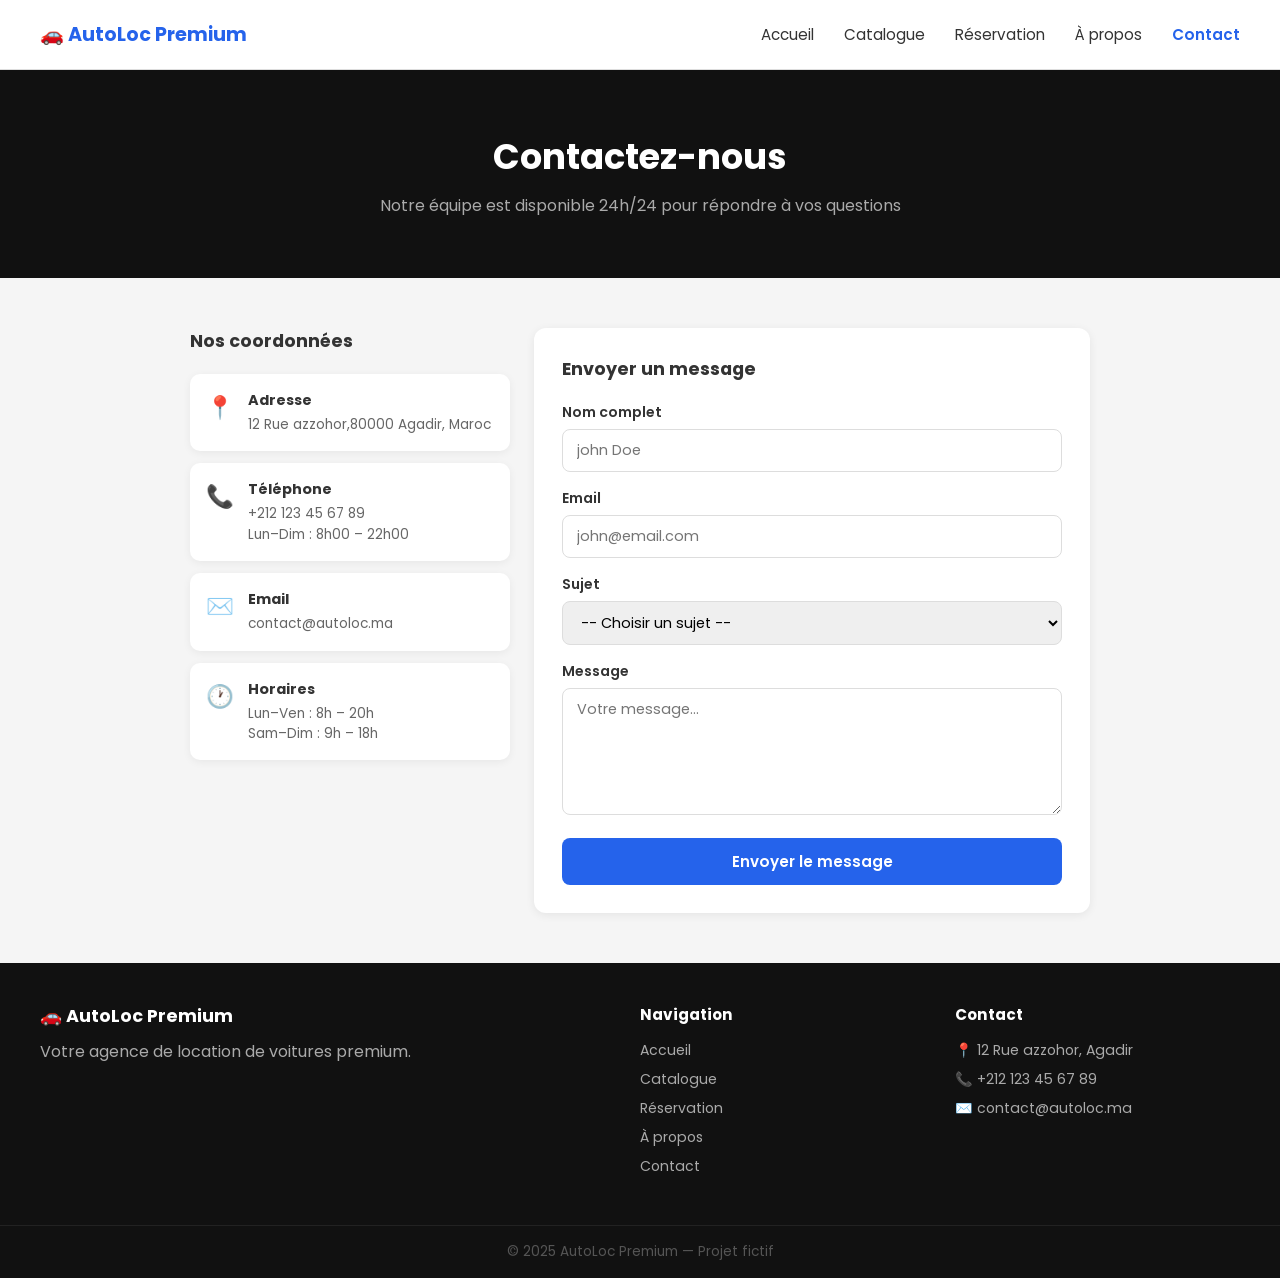
<file: contact.html>
<!DOCTYPE html>
<html lang="fr">
<head>
  <meta charset="UTF-8" />
  <meta name="viewport" content="width=device-width, initial-scale=1.0" />
  <title>AutoLoc Premium — Contact</title>
  <link rel="stylesheet" href="./css/style.css" />
  <link rel="stylesheet" href="./css/contact.css" />

</head>
<body>

  <nav class="navbar">
    <div class="logo">🚗 AutoLoc Premium</div>
    <ul class="nav-liens">
      <li><a href="index.html">Accueil</a></li>
      <li><a href="catalogue.html">Catalogue</a></li>
      <li><a href="reservation.html">Réservation</a></li>
      <li><a href="apropos.html">À propos</a></li>
      <li><a href="contact.html" class="actif">Contact</a></li>
    </ul>
  </nav>

  <section class="entete">
    <h1>Contactez-nous</h1>
    <p>Notre équipe est disponible 24h/24 pour répondre à vos questions</p>
  </section>

  <section class="contact-section">
    <div class="contact-conteneur">

      <div class="infos-contact">
        <h2>Nos coordonnées</h2>

        <div class="carte-info">
          <div class="emoji">📍</div>
          <div>
            <h4>Adresse</h4>
            <p>12 Rue azzohor,80000 Agadir, Maroc</p>
          </div>
        </div>

        <div class="carte-info">
          <div class="emoji">📞</div>
          <div>
            <h4>Téléphone</h4>
            <p>+212 123 45 67 89<br />Lun–Dim : 8h00 – 22h00</p>
          </div>
        </div>

        <div class="carte-info">
          <div class="emoji">✉️</div>
          <div>
            <h4>Email</h4>
            <p>contact@autoloc.ma</p>
          </div>
        </div>

        <div class="carte-info">
          <div class="emoji">🕐</div>
          <div>
            <h4>Horaires</h4>
            <p>Lun–Ven : 8h – 20h<br />Sam–Dim : 9h – 18h</p>
          </div>
        </div>
      </div>

      <div class="formulaire-contact">
        <h2>Envoyer un message</h2>

        <div id="messageOk" class="message-ok">
          ✅ Message envoyé ! (Projet fictif — aucune donnée n'est enregistrée)
        </div>

        <div class="groupe">
          <label for="nom">Nom complet</label>
          <input type="text" id="nom" placeholder="john Doe" />
        </div>

        <div class="groupe">
          <label for="email">Email</label>
          <input type="email" id="email" placeholder="john@email.com" />
        </div>

        <div class="groupe">
          <label for="sujet">Sujet</label>
          <select id="sujet">
            <option value="">-- Choisir un sujet --</option>
            <option>Question sur un véhicule</option>
            <option>Demande de réservation</option>
            <option>Problème / réclamation</option>
            <option>Autre</option>
          </select>
        </div>

        <div class="groupe">
          <label for="message">Message</label>
          <textarea id="message" rows="5" placeholder="Votre message..."></textarea>
        </div>

        <button class="btn btn-bleu" style="width:100%;" onclick="envoyer()">
          Envoyer le message
        </button>
      </div>

    </div>
  </section>

    <footer>
    <div>
      <div class="logo-footer">🚗 AutoLoc Premium</div>
      <p>Votre agence de location de voitures premium.</p>
    </div>
    <div>
      <h4>Navigation</h4>
      <a href="index.html">Accueil</a>
      <a href="catalogue.html">Catalogue</a>
      <a href="reservation.html">Réservation</a>
      <a href="apropos.html">À propos</a>
      <a href="contact.html">Contact</a>
    </div>
    <div>
      <h4>Contact</h4>
      <a href="#">📍 12 Rue azzohor, Agadir</a>
      <a href="#">📞 +212 123 45 67 89</a>
      <a href="#">✉️ contact@autoloc.ma</a>
    </div>
  </footer>
  <div class="footer-bas">© 2025 AutoLoc Premium — Projet fictif</div>
<script src="./js/contact.js"></script>

</body>
</html>
</file>
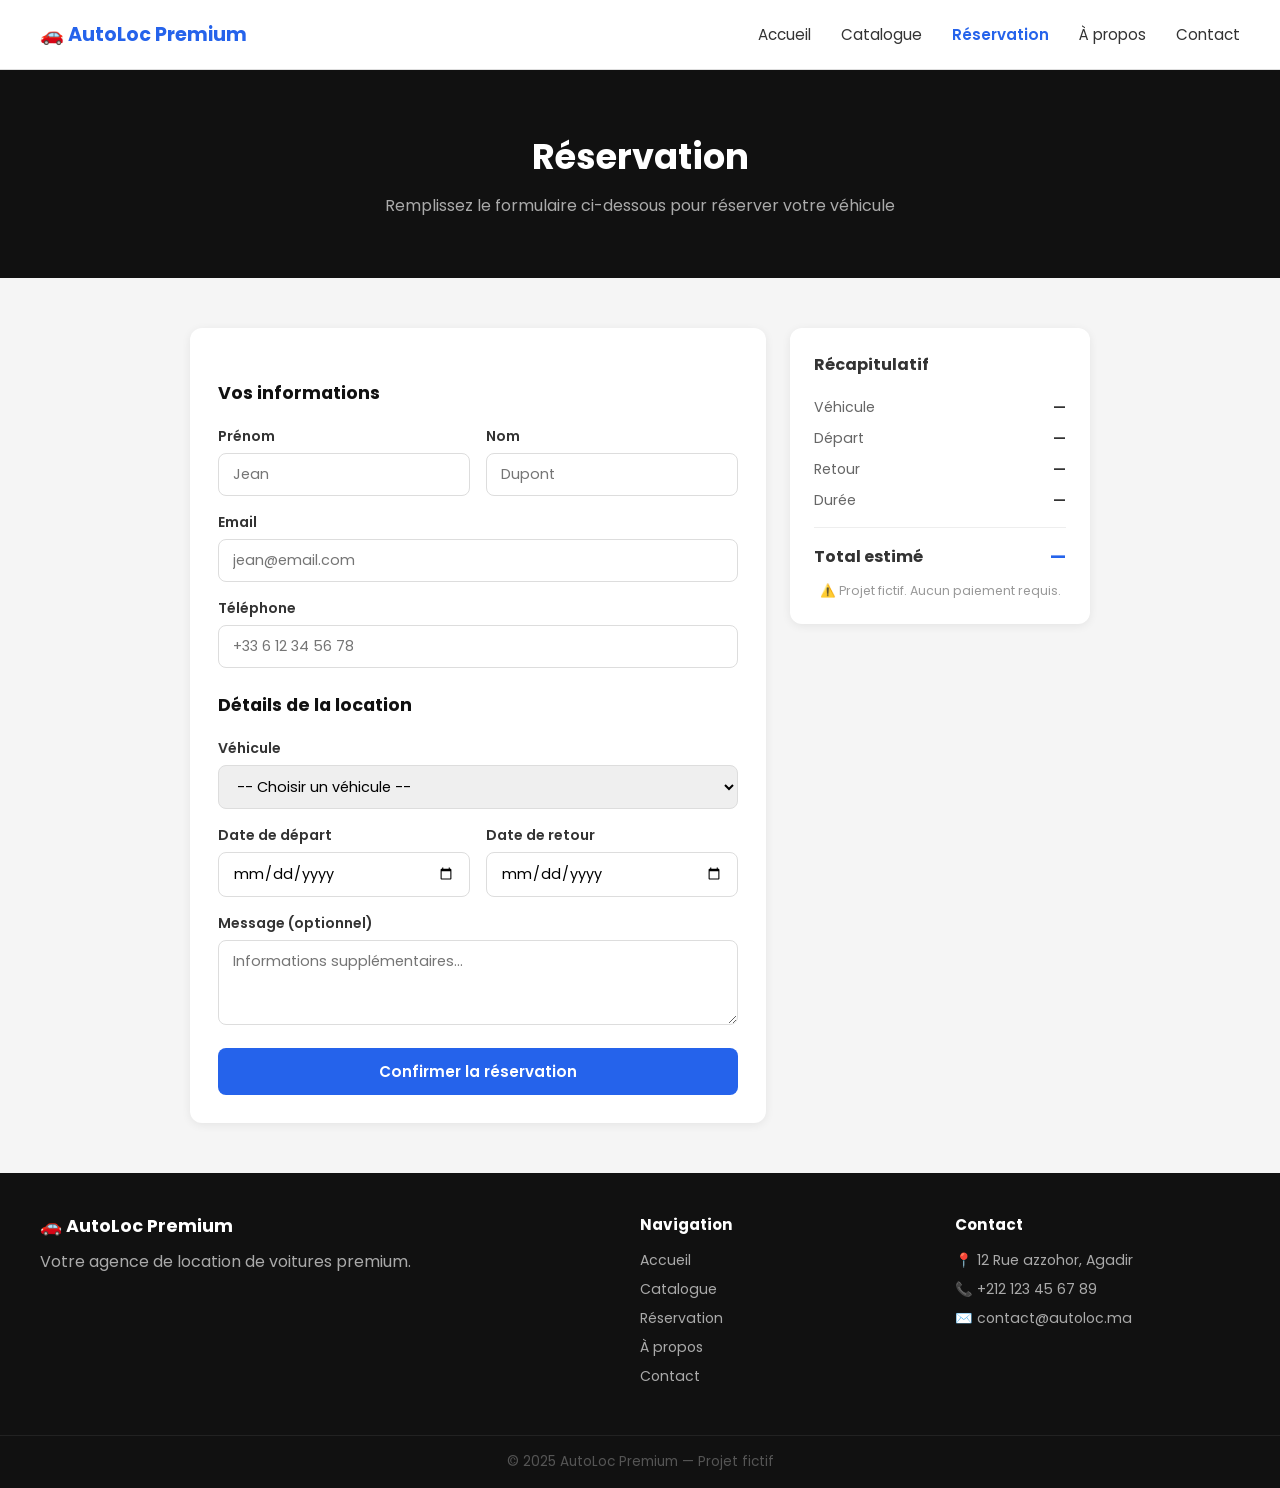
<file: reservation.html>
<!DOCTYPE html>
<html lang="fr">
<head>
  <meta charset="UTF-8" />
  <meta name="viewport" content="width=device-width, initial-scale=1.0" />
  <title>AutoLoc Premium — Réservation</title>
  <link rel="stylesheet" href="./css/style.css" />
  <link rel="stylesheet" href="./css/reservation.css" />
</head>
<body>

  <!-- NAVBAR -->
  <nav class="navbar">
    <div class="logo">🚗 AutoLoc Premium</div>
    <ul class="nav-liens">
      <li><a href="index.html">Accueil</a></li>
      <li><a href="catalogue.html">Catalogue</a></li>
      <li><a href="reservation.html" class="actif">Réservation</a></li>
      <li><a href="apropos.html">À propos</a></li>
      <li><a href="contact.html">Contact</a></li>
    </ul>
  </nav>

  <!-- EN-TÊTE -->
  <section class="entete">
    <h1>Réservation</h1>
    <p>Remplissez le formulaire ci-dessous pour réserver votre véhicule</p>
  </section>

  <!-- FORMULAIRE + RÉCAP -->
  <section class="resa-section">
    <div class="resa-conteneur">

      <!-- FORMULAIRE -->
      <div class="formulaire-box">

        <div id="messageOk" class="message-ok">
          ✅ Réservation envoyée ! (Projet fictif — aucune donnée n'est enregistrée)
        </div>

        <h2>Vos informations</h2>

        <div class="deux-colonnes">
          <div class="groupe">
            <label for="prenom">Prénom</label>
            <input type="text" id="prenom" placeholder="Jean" />
          </div>
          <div class="groupe">
            <label for="nom">Nom</label>
            <input type="text" id="nom" placeholder="Dupont" />
          </div>
        </div>

        <div class="groupe">
          <label for="email">Email</label>
          <input type="email" id="email" placeholder="jean@email.com" />
        </div>

        <div class="groupe">
          <label for="tel">Téléphone</label>
          <input type="tel" id="tel" placeholder="+33 6 12 34 56 78" />
        </div>

        <h2>Détails de la location</h2>

        <div class="groupe">
          <label for="voiture">Véhicule</label>
          <select id="voiture" onchange="mettreAJourRecap()">
            <option value="">-- Choisir un véhicule --</option>
            <option value="Porsche 911 Carrera|250">Porsche 911 Carrera — 250€/jour</option>
            <option value="BMW X5 SUV|180">BMW X5 SUV — 180€/jour</option>
            <option value="Renault Clio|45">Renault Clio — 45€/jour</option>
            <option value="Mercedes Classe E|160">Mercedes Classe E — 160€/jour</option>
            <option value="Tesla Model 3|130">Tesla Model 3 — 130€/jour</option>
            <option value="Ferrari F8 Tributo|550">Ferrari F8 Tributo — 550€/jour</option>
          </select>
        </div>

        <div class="deux-colonnes">
          <div class="groupe">
            <label for="dateDebut">Date de départ</label>
            <input type="date" id="dateDebut" onchange="mettreAJourRecap()" />
          </div>
          <div class="groupe">
            <label for="dateFin">Date de retour</label>
            <input type="date" id="dateFin" onchange="mettreAJourRecap()" />
          </div>
        </div>

        <div class="groupe">
          <label for="message">Message (optionnel)</label>
          <textarea id="message" rows="3" placeholder="Informations supplémentaires..."></textarea>
        </div>

        <button class="btn btn-bleu" style="width:100%;" onclick="confirmer()">
          Confirmer la réservation
        </button>

      </div>

      <!-- RÉCAPITULATIF -->
      <div class="recap">
        <h3>Récapitulatif</h3>
        <div class="ligne-recap">
          <span>Véhicule</span>
          <span id="recapVoiture">—</span>
        </div>
        <div class="ligne-recap">
          <span>Départ</span>
          <span id="recapDebut">—</span>
        </div>
        <div class="ligne-recap">
          <span>Retour</span>
          <span id="recapFin">—</span>
        </div>
        <div class="ligne-recap">
          <span>Durée</span>
          <span id="recapDuree">—</span>
        </div>
        <div class="separateur"></div>
        <div class="total">
          <span>Total estimé</span>
          <span id="recapTotal">—</span>
        </div>
        <p class="note-recap">⚠️ Projet fictif. Aucun paiement requis.</p>
      </div>

    </div>
  </section>

  <!-- FOOTER -->
  <footer>
    <div>
      <div class="logo-footer">🚗 AutoLoc Premium</div>
      <p>Votre agence de location de voitures premium.</p>
    </div>
    <div>
      <h4>Navigation</h4>
      <a href="index.html">Accueil</a>
      <a href="catalogue.html">Catalogue</a>
      <a href="reservation.html">Réservation</a>
      <a href="apropos.html">À propos</a>
      <a href="contact.html">Contact</a>
    </div>
    <div>
      <h4>Contact</h4>
      <a href="#">📍 12 Rue azzohor, Agadir</a>
      <a href="#">📞 +212 123 45 67 89</a>
      <a href="#">✉️ contact@autoloc.ma</a>
    </div>
  </footer>
  <div class="footer-bas">© 2025 AutoLoc Premium — Projet fictif</div>

<script src="./js/resevation.js"></script>

</body>
</html>
</file>
<file: css/style.css>
@import url('https://fonts.googleapis.com/css2?family=Poppins:wght@400;600;700&display=swap');


:root {
  --bleu: #2563eb;
  --noir: #111111;
  --blanc: #ffffff;
  --gris-clair: #f5f5f5;
  --gris: #666666;
  --bordure: #dddddd;
}


* {
  margin: 0;
  padding: 0;
  box-sizing: border-box;
}

body {
  font-family: 'Poppins', sans-serif;
  color: #333;
  background: var(--blanc);
}

a {
  text-decoration: none;
  color: inherit;
}

img {
  max-width: 100%;
  display: block;
}

.navbar {
  display: flex;
  align-items: center;
  justify-content: space-between;
  padding: 0 40px;
  height: 70px;
  background: var(--blanc);
  border-bottom: 1px solid var(--bordure);
  position: sticky;
  top: 0;
  z-index: 10;
}

.logo {
  font-size: 1.2rem;
  font-weight: 700;
  color: var(--bleu);
}

.nav-liens {
  display: flex;
  gap: 30px;
  list-style: none;
}

.nav-liens a {
  color: #333;
  font-size: 0.95rem;
}

.nav-liens a:hover {
  color: var(--bleu);
}

.nav-liens a.actif {
  color: var(--bleu);
  font-weight: 600;
}

.btn {
  display: inline-block;
  padding: 12px 28px;
  border-radius: 8px;
  font-family: 'Poppins', sans-serif;
  font-size: 0.95rem;
  font-weight: 600;
  cursor: pointer;
  border: none;
}

.btn-bleu {
  background: var(--bleu);
  color: var(--blanc);
}

.btn-bleu:hover {
  background: #1d4ed8;
}

.btn-blanc {
  background: var(--blanc);
  color: var(--bleu);
  border: 2px solid var(--blanc);
}

.entete {
  background: var(--noir);
  color: var(--blanc);
  text-align: center;
  padding: 60px 40px;
}

.entete h1 {
  font-size: 2.2rem;
  margin-bottom: 10px;
}

.entete p {
  color: #aaa;
  font-size: 1rem;
}

.titre-section {
  font-size: 1.8rem;
  font-weight: 700;
  text-align: center;
  margin-bottom: 40px;
  color: var(--noir);
}

.grille-voitures {
  display: grid;
  grid-template-columns: repeat(3, 1fr);
  gap: 24px;
}

.carte-voiture {
  border: 1px solid var(--bordure);
  border-radius: 12px;
  overflow: hidden;
  background: var(--blanc);
  box-shadow: 0 2px 10px rgba(0,0,0,0.07);
}

.carte-voiture img {
  width: 100%;
  height: 190px;
  object-fit: cover;
}

.carte-voiture .infos {
  padding: 16px;
}

.carte-voiture h3 {
  font-size: 1rem;
  font-weight: 700;
  margin-bottom: 6px;
}

.carte-voiture p {
  font-size: 0.88rem;
  color: var(--gris);
  margin-bottom: 12px;
}

.carte-voiture .bas-carte {
  display: flex;
  align-items: center;
  justify-content: space-between;
}

.prix {
  font-size: 1.1rem;
  font-weight: 700;
  color: var(--bleu);
}

.badge {
  background: #eff6ff;
  color: var(--bleu);
  font-size: 0.78rem;
  font-weight: 600;
  padding: 3px 10px;
  border-radius: 20px;
}

.groupe {
  margin-bottom: 16px;
}

.groupe label {
  display: block;
  font-size: 0.88rem;
  font-weight: 600;
  margin-bottom: 6px;
  color: #333;
}

.groupe input,
.groupe select,
.groupe textarea {
  width: 100%;
  padding: 10px 14px;
  border: 1.5px solid var(--bordure);
  border-radius: 8px;
  font-family: 'Poppins', sans-serif;
  font-size: 0.9rem;
  outline: none;
}

.groupe input:focus,
.groupe select:focus,
.groupe textarea:focus {
  border-color: var(--bleu);
}

.message-ok {
  background: #d1fae5;
  color: #065f46;
  padding: 12px 16px;
  border-radius: 8px;
  margin-bottom: 16px;
  display: none;
}

footer {
  background: var(--noir);
  color: #aaa;
  padding: 40px;
  display: grid;
  grid-template-columns: 2fr 1fr 1fr;
  gap: 30px;
}

footer .logo-footer {
  color: var(--blanc);
  font-size: 1.1rem;
  font-weight: 700;
  margin-bottom: 10px;
}

footer h4 {
  color: var(--blanc);
  font-size: 0.95rem;
  margin-bottom: 14px;
}

footer a {
  display: block;
  color: #aaa;
  font-size: 0.88rem;
  margin-bottom: 8px;
}

footer a:hover {
  color: var(--bleu);
}

.footer-bas {
  background: var(--noir);
  color: #555;
  text-align: center;
  padding: 16px;
  font-size: 0.85rem;
  border-top: 1px solid #222;
}

@media (max-width: 768px) {
  .navbar {
    height: auto;
    padding: 16px 20px;
    flex-direction: column;
    align-items: flex-start;
    gap: 14px;
  }
  .nav-liens {
    flex-wrap: wrap;
    gap: 12px 18px;
  }
  .grille-voitures { grid-template-columns: 1fr; }
  footer { grid-template-columns: 1fr; padding: 30px 20px; }
  .entete { padding: 40px 20px; }
}
</file>
<file: css/contact.css>
.contact-section {
      padding: 50px 40px;
      background: #f5f5f5;
    }

    .contact-conteneur {
      display: grid;
      grid-template-columns: 320px 1fr;
      gap: 24px;
      max-width: 900px;
      margin: 0 auto;
    }

    /* Infos de contact */
    .infos-contact h2 {
      font-size: 1.1rem;
      font-weight: 700;
      margin-bottom: 20px;
    }

    .carte-info {
      display: flex;
      gap: 14px;
      align-items: flex-start;
      background: white;
      border-radius: 10px;
      padding: 16px;
      margin-bottom: 12px;
      box-shadow: 0 2px 8px rgba(0,0,0,0.06);
    }

    .carte-info .emoji { font-size: 1.4rem; }

    .carte-info h4 {
      font-size: 0.9rem;
      font-weight: 700;
      margin-bottom: 4px;
    }

    .carte-info p {
      font-size: 0.85rem;
      color: #666;
      line-height: 1.5;
    }

    /* Formulaire */
    .formulaire-contact {
      background: white;
      border-radius: 12px;
      padding: 28px;
      box-shadow: 0 2px 10px rgba(0,0,0,0.07);
    }

    .formulaire-contact h2 {
      font-size: 1.1rem;
      font-weight: 700;
      margin-bottom: 20px;
    }

    @media (max-width: 768px) {
      .contact-conteneur { grid-template-columns: 1fr; }
      .contact-section { padding: 30px 20px; }
    }
</file>
<file: css/reservation.css>
.resa-section {
      padding: 50px 40px;
      background: #f5f5f5;
    }

    .resa-conteneur {
      display: grid;
      grid-template-columns: 1fr 300px;
      gap: 24px;
      max-width: 900px;
      margin: 0 auto;
    }

    .formulaire-box {
      background: white;
      border-radius: 12px;
      padding: 28px;
      box-shadow: 0 2px 10px rgba(0,0,0,0.07);
    }

    .formulaire-box h2 {
      font-size: 1.1rem;
      font-weight: 700;
      margin-bottom: 20px;
      margin-top: 24px;
      color: #111;
    }

    .formulaire-box h2:first-child { margin-top: 0; }

    .deux-colonnes {
      display: grid;
      grid-template-columns: 1fr 1fr;
      gap: 16px;
    }

    /* Récapitulatif */
    .recap {
      background: white;
      border-radius: 12px;
      padding: 24px;
      box-shadow: 0 2px 10px rgba(0,0,0,0.07);
      height: fit-content;
      position: sticky;
      top: 80px;
    }

    .recap h3 {
      font-size: 1rem;
      font-weight: 700;
      margin-bottom: 20px;
    }

    .ligne-recap {
      display: flex;
      justify-content: space-between;
      font-size: 0.88rem;
      margin-bottom: 10px;
      color: #666;
    }

    .ligne-recap span:last-child {
      color: #333;
      font-weight: 600;
      text-align: right;
    }

    .separateur { border-top: 1px solid #eee; margin: 16px 0; }

    .total {
      display: flex;
      justify-content: space-between;
      font-weight: 700;
      font-size: 1rem;
    }

    .total span:last-child { color: #2563eb; font-size: 1.1rem; }

    .note-recap {
      margin-top: 12px;
      font-size: 0.78rem;
      color: #999;
      text-align: center;
    }

    @media (max-width: 768px) {
      .resa-conteneur { grid-template-columns: 1fr; }
      .resa-section { padding: 30px 20px; }
      .deux-colonnes { grid-template-columns: 1fr; }
      .recap { position: static; }
    }
</file>
